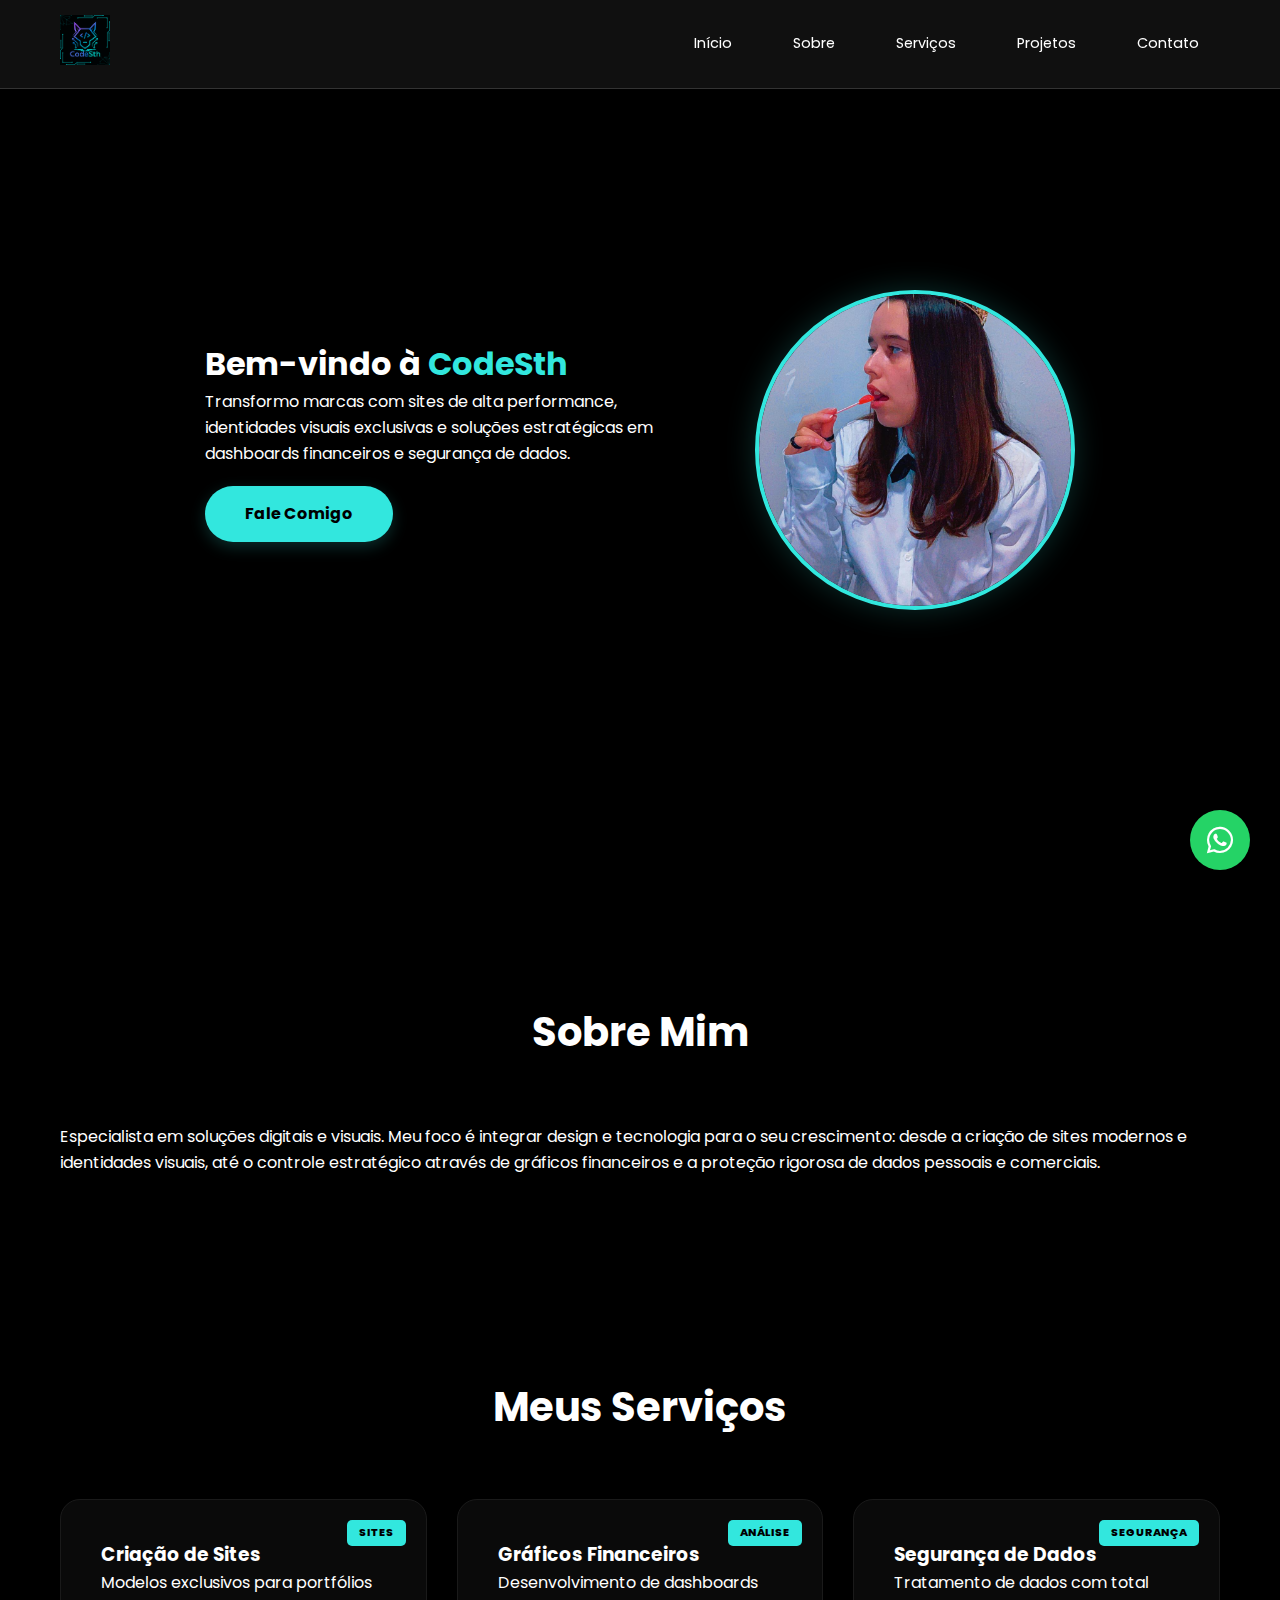
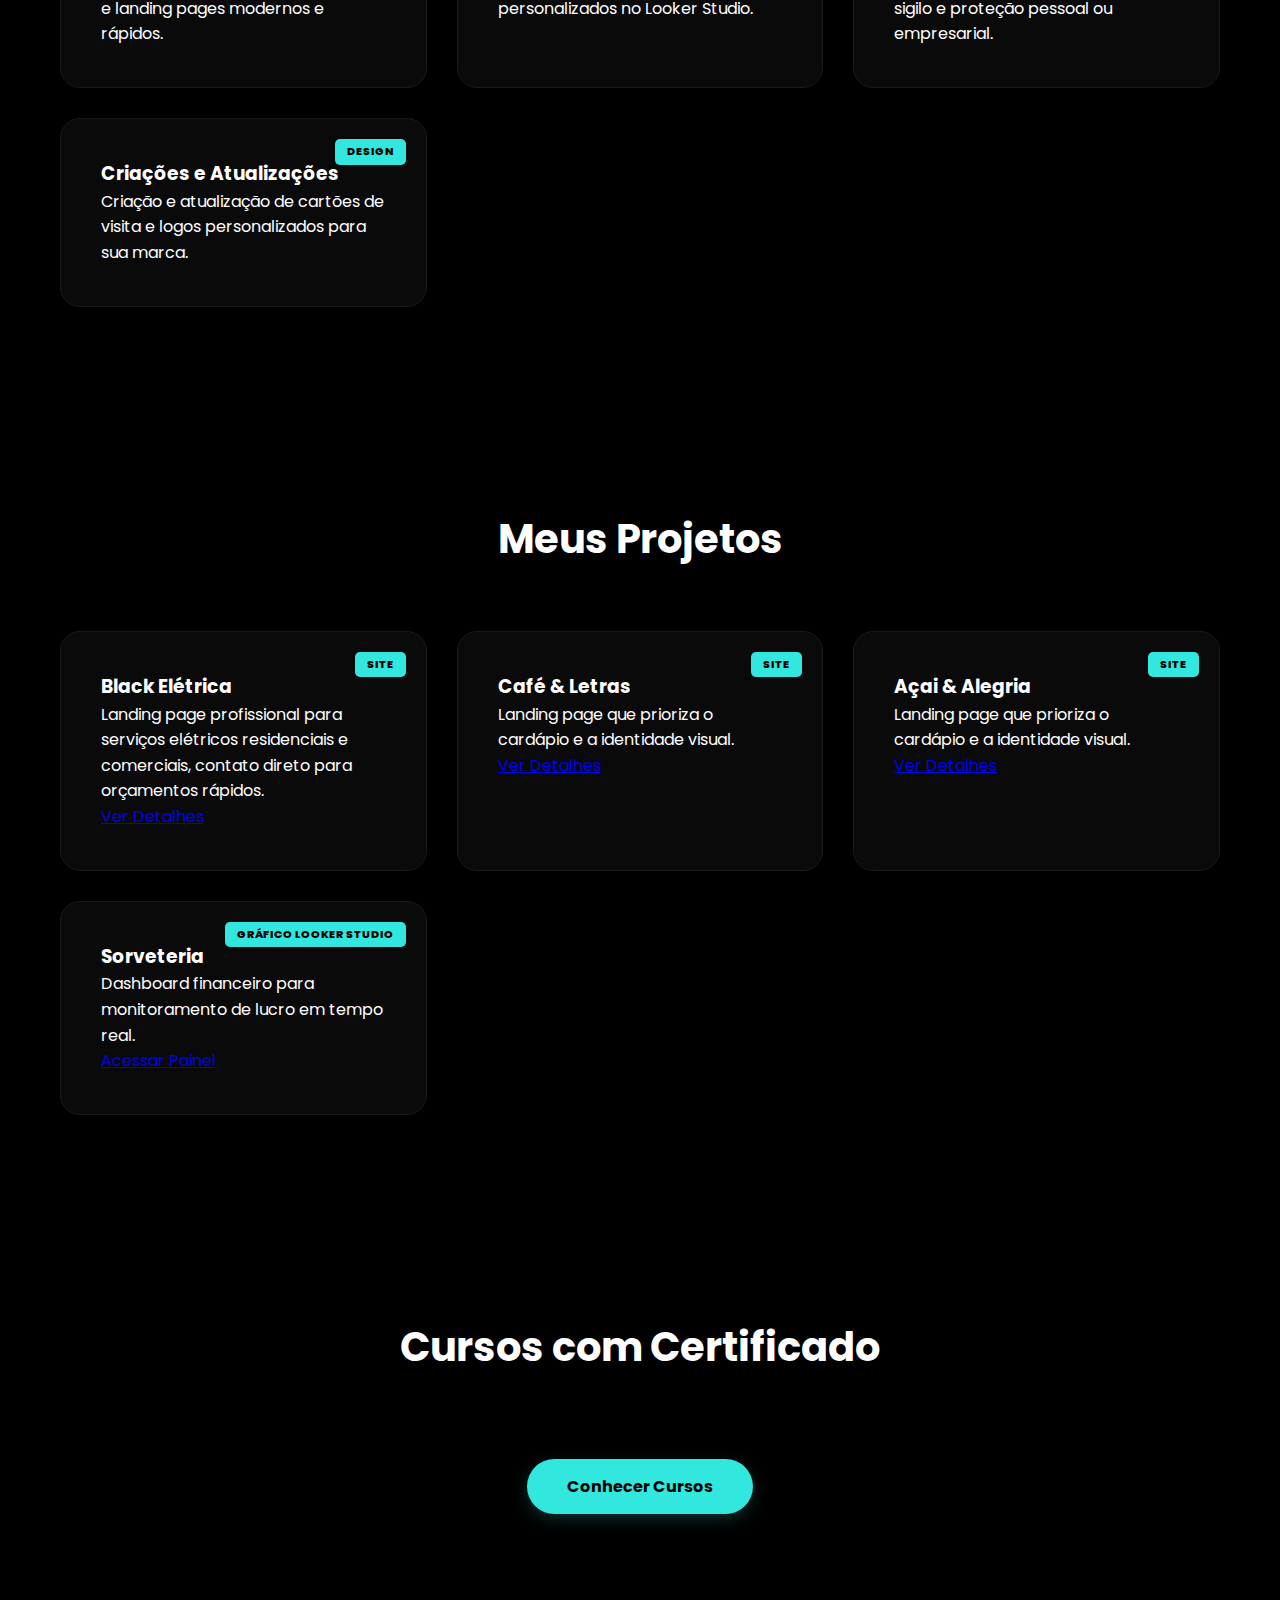
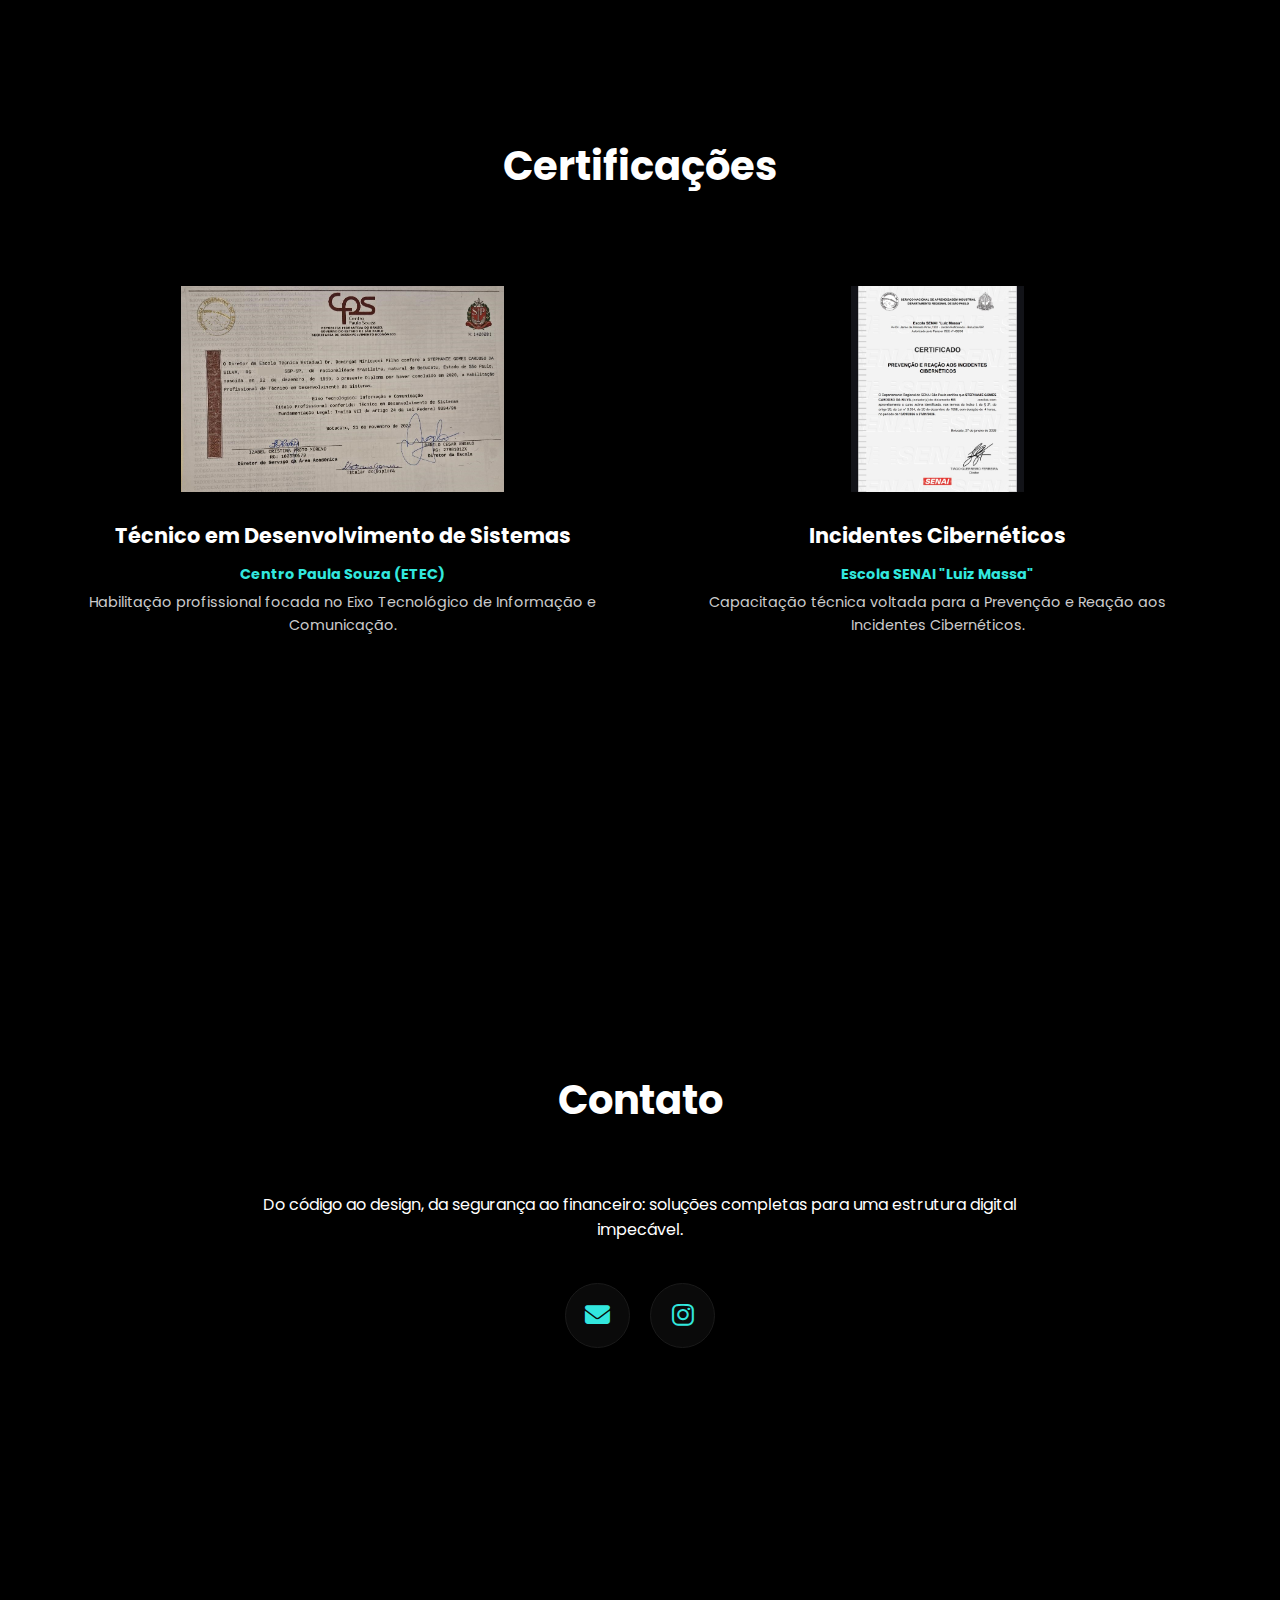
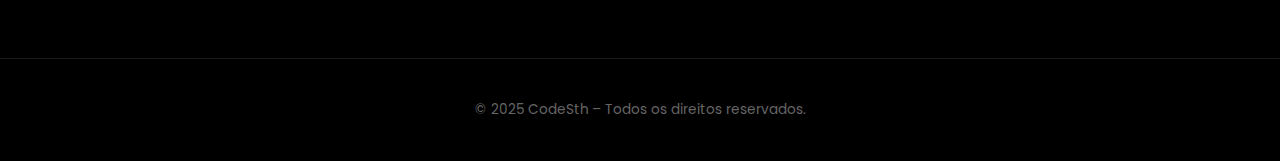
<file: CodeSth/index.html>
<!DOCTYPE html>
<html lang="pt-BR">
<head>
    <meta charset="UTF-8" />
    <meta name="viewport" content="width=device-width, initial-scale=1.0" />
    <title>CodeSth - Portfólio</title>
    <link rel="stylesheet" href="CSS/style.css" />
    <link href="https://fonts.googleapis.com/css2?family=Poppins:wght@300;400;600;800&family=Roboto:wght@400;700&display=swap" rel="stylesheet">
    <link rel="stylesheet" href="https://cdnjs.cloudflare.com/ajax/libs/font-awesome/6.5.0/css/all.min.css">
</head>
<body>

    <div vw class="enabled">
        <div vw-access-button class="active"></div>
        <div vw-plugin-wrapper>
            <div class="vw-plugin-top-wrapper"></div>
        </div>
    </div>
    <script src="https://vlibras.gov.br/app/vlibras-plugin.js"></script>
    <script>
        new window.VLibras.Widget('https://vlibras.gov.br/app');
    </script>

    <header id="header">
        <div class="container header-flex">
            <a href="#home" class="logo">
                <img src="Imagens/Logo.png" alt="Logo">
            </a>

            <div class="menu-mobile" id="mobile-btn">
                <i class="fas fa-bars"></i>
            </div>

            <nav class="menu" id="nav-menu">
                <a href="#home">Início</a>
                <a href="#sobre">Sobre</a>
                <a href="#servicos">Serviços</a>
                <a href="#projetos">Projetos</a>
                <a href="#contato">Contato</a>
            </nav>
        </div>
    </header>

    <section id="home">
        <div class="container flex-home">
            <div class="home-content">
                <h1>Bem-vindo à <span>CodeSth</span></h1>
                <p><p>Transformo marcas com sites de alta performance, identidades visuais exclusivas e soluções estratégicas em dashboards financeiros e segurança de dados.</p></p>
                <a href="#contato" class="btn-principal">Fale Comigo</a>
            </div>
            <div class="foto">
                <img src="./Imagens/Stephanie.jpeg" alt="Foto de Stephanie Silva" />
            </div>
        </div>
    </section>

    <section id="sobre">
        <div class="container text-center">
            <h2 class="titulo-sessao">Sobre Mim</h2>
            <p>Especialista em soluções digitais e visuais. Meu foco é integrar design e tecnologia para o seu crescimento: desde a criação de sites modernos e identidades visuais, até o controle estratégico através de gráficos financeiros e a proteção rigorosa de dados pessoais e comerciais.</p>
        </div>
    </section>

    <section id="servicos">
        <div class="container">
            <h2 class="titulo-sessao">Meus Serviços</h2>
            <div class="grid-cursos">
                <div class="card-curso">
                    <div class="badge">Sites</div>
                    <h3>Criação de Sites</h3>
                    <p>Modelos exclusivos para portfólios e landing pages modernos e rápidos.</p>
                </div>
                <div class="card-curso">
                    <div class="badge">Análise</div>
                    <h3>Gráficos Financeiros</h3>
                    <p>Desenvolvimento de dashboards personalizados no Looker Studio.</p>
                </div>
                <div class="card-curso">
                    <div class="badge">Segurança</div>
                    <h3>Segurança de Dados</h3>
                    <p>Tratamento de dados com total sigilo e proteção pessoal ou empresarial.</p>
                </div>
               <div class="card-curso">
                <div class="badge">Design</div>
                     <h3>Criações e Atualizações</h3>
                    <p>Criação e atualização de cartões de visita e logos personalizados para sua marca.</p>
                </div>
            </div>
        </div>
    </section>

    <section id="projetos">
        <div class="container">
            <h2 class="titulo-sessao">Meus Projetos</h2>
            <div class="grid-projetos">
                <div class="card-projeto">
                    <div class="badge">Site</div>
                    <h3>Black Elétrica</h3>
                    <p class="sobre-projeto">Landing page profissional para serviços elétricos residenciais e comerciais, contato direto para orçamentos rápidos.</p>
                    <a href="https://sthofficially.github.io/Desenvolvedor-Web/BlackEletrica/" target="_blank" class="btn-link">Ver Detalhes</a>
                </div>

                <div class="card-projeto">
                    <div class="badge">Site</div>
                    <h3>Café & Letras</h3>
                    <p class="sobre-projeto">Landing page que prioriza o cardápio e a identidade visual.</p>
                    <a href="https://sthofficially.github.io/Desenvolvedor-Web/Cafe&Letras/" target="_blank" class="btn-link">Ver Detalhes</a>
                </div>

                   <div class="card-projeto">
                    <div class="badge">Site</div>
                    <h3>Açai & Alegria</h3>
                    <p class="sobre-projeto">Landing page que prioriza o cardápio e a identidade visual.</p>
                    <a href="https://sthofficially.github.io/Desenvolvedor-Web/A%C3%A7ai&Alegria/" target="_blank" class="btn-link">Ver Detalhes</a>
                </div>

                <div class="card-projeto">
                    <div class="badge">Gráfico Looker Studio</div>
                    <h3>Sorveteria</h3>
                    <p class="sobre-projeto">Dashboard financeiro para monitoramento de lucro em tempo real.</p>
                    <a href="https://lookerstudio.google.com/reporting/cb9671e2-1fc4-4619-bc3f-0727c03d2c40" target="_blank" class="btn-link">Acessar Painel</a>
                </div>
            </div>
        </div>
    </section>

    <section id="cursos">
    <div class="container text-center">
      <h2 class="titulo-sessao">Cursos com Certificado</h2>
      <div class="grid-cursos">
          <a href="https://sthofficially.github.io/Desenvolvedor-Web/Kiwify/" target="_blank" class="btn-principal">Conhecer Cursos</a>
      </div>
    </div>
  </section>

  <section id="certificados">
    <div class="container">
        <h2 class="titulo-sessao">Certificações</h2>
        
        <div class="grid-certificados">
            <div class="card-cert">
                <div class="cert-img-container">
                    <img src="Imagens/Tércnico em Desenvolvimento de Sistemas.jpg" alt="Diploma Técnico ETEC" class="cert-foto">
                </div>
                <h3>Técnico em Desenvolvimento de Sistemas</h3>
                <p><strong>Centro Paula Souza (ETEC)</strong></p>
                <p>Habilitação profissional focada no Eixo Tecnológico de Informação e Comunicação.</p>
            </div>

            <div class="card-cert">
                <div class="cert-img-container">
                    <img src="Imagens/Certificado - Cibernéticos.jpg" alt="Certificado Incidentes Cibernéticos SENAI" class="cert-foto">
                </div>
                <h3>Incidentes Cibernéticos</h3>
                <p><strong>Escola SENAI "Luiz Massa"</strong></p>
                <p>Capacitação técnica voltada para a Prevenção e Reação aos Incidentes Cibernéticos.</p>
            </div>
        </div>
    </div>
</section>
  
    <section id="contato">
        <div class="container contato-container">
            <h2 class="titulo-sessao">Contato</h2>
            <p>Do código ao design, da segurança ao financeiro: soluções completas para uma estrutura digital impecável.</p>
            <div class="botoes-contato-flex">
                <a href="mailto:stephanie.gcsilva@outlook.com.br" class="btn-redes" title="E-mail">
                    <i class="fas fa-envelope"></i>
                </a>
                <a href="https://www.instagram.com/_code.sth_/" target="_blank" class="btn-redes" title="Instagram">
                    <i class="fab fa-instagram"></i>
                </a>
            </div>
        </div>
    </section>

    <footer>
        <div class="container">
            <p>© 2025 CodeSth – Todos os direitos reservados.</p>
        </div>
    </footer>

    <a href="https://wa.me/5514991838153" class="whatsapp-btn" target="_blank">
        <i class="fab fa-whatsapp"></i>
    </a>

    <script>
        const btnMobile = document.getElementById('mobile-btn');
        const navMenu = document.getElementById('nav-menu');
        const menuLinks = document.querySelectorAll('.menu a');
        const header = document.getElementById('header');
        const cards = document.querySelectorAll('.card-projeto, .card-curso');
        let lastScrollTop = 0;

        // 1. Abrir/Fechar Menu Mobile
        btnMobile.addEventListener('click', () => {
            navMenu.classList.toggle('active');
            const icon = btnMobile.querySelector('i');
            icon.classList.toggle('fa-bars');
            icon.classList.toggle('fa-times');
        });

        // 2. Lógica de Scroll (Sumir menu + Círculo ativo dinâmico)
        window.addEventListener('scroll', () => {
            let scrollTop = window.pageYOffset || document.documentElement.scrollTop;

            // Fazer o menu sumir ao descer
            if (scrollTop > lastScrollTop && scrollTop > 100) {
                header.classList.add('header-hidden');
            } else {
                header.classList.remove('header-hidden');
            }
            lastScrollTop = scrollTop <= 0 ? 0 : scrollTop;

            // Mover o círculo conforme a seção na tela
            document.querySelectorAll('section').forEach(section => {
                const sectionTop = section.offsetTop - 150;
                const sectionHeight = section.offsetHeight;
                if (scrollTop >= sectionTop && scrollTop < sectionTop + sectionHeight) {
                    menuLinks.forEach(link => {
                        link.classList.remove('active');
                        if (link.getAttribute('href') === `#${section.id}`) {
                            link.classList.add('active');
                        }
                    });
                }
            });
        }, { passive: true });

        // 3. Efeito 3D nos Cards
        cards.forEach(card => {
            card.addEventListener('mousemove', (e) => {
                const rect = card.getBoundingClientRect();
                const x = e.clientX - rect.left;
                const y = e.clientY - rect.top;
                const rotateX = (y - rect.height / 2) / 10;
                const rotateY = (x - rect.width / 2) / -10;
                card.style.transform = `perspective(1000px) rotateX(${rotateX}deg) rotateY(${rotateY}deg) scale(1.02)`;
            });
            card.addEventListener('mouseleave', () => {
                card.style.transform = `perspective(1000px) rotateX(0deg) rotateY(0deg) scale(1)`;
            });
        });

        // 4. Clique Suave e fechar menu mobile
        menuLinks.forEach(link => {
            link.addEventListener('click', function(e) {
                e.preventDefault();
                const targetId = this.getAttribute('href');
                const targetSection = document.querySelector(targetId);
                
                navMenu.classList.remove('active');
                btnMobile.querySelector('i').className = 'fas fa-bars';

                window.scrollTo({
                    top: targetSection.offsetTop - 70,
                    behavior: 'smooth'
                });
            });
        });
    </script>
</body>
</html>
</file>
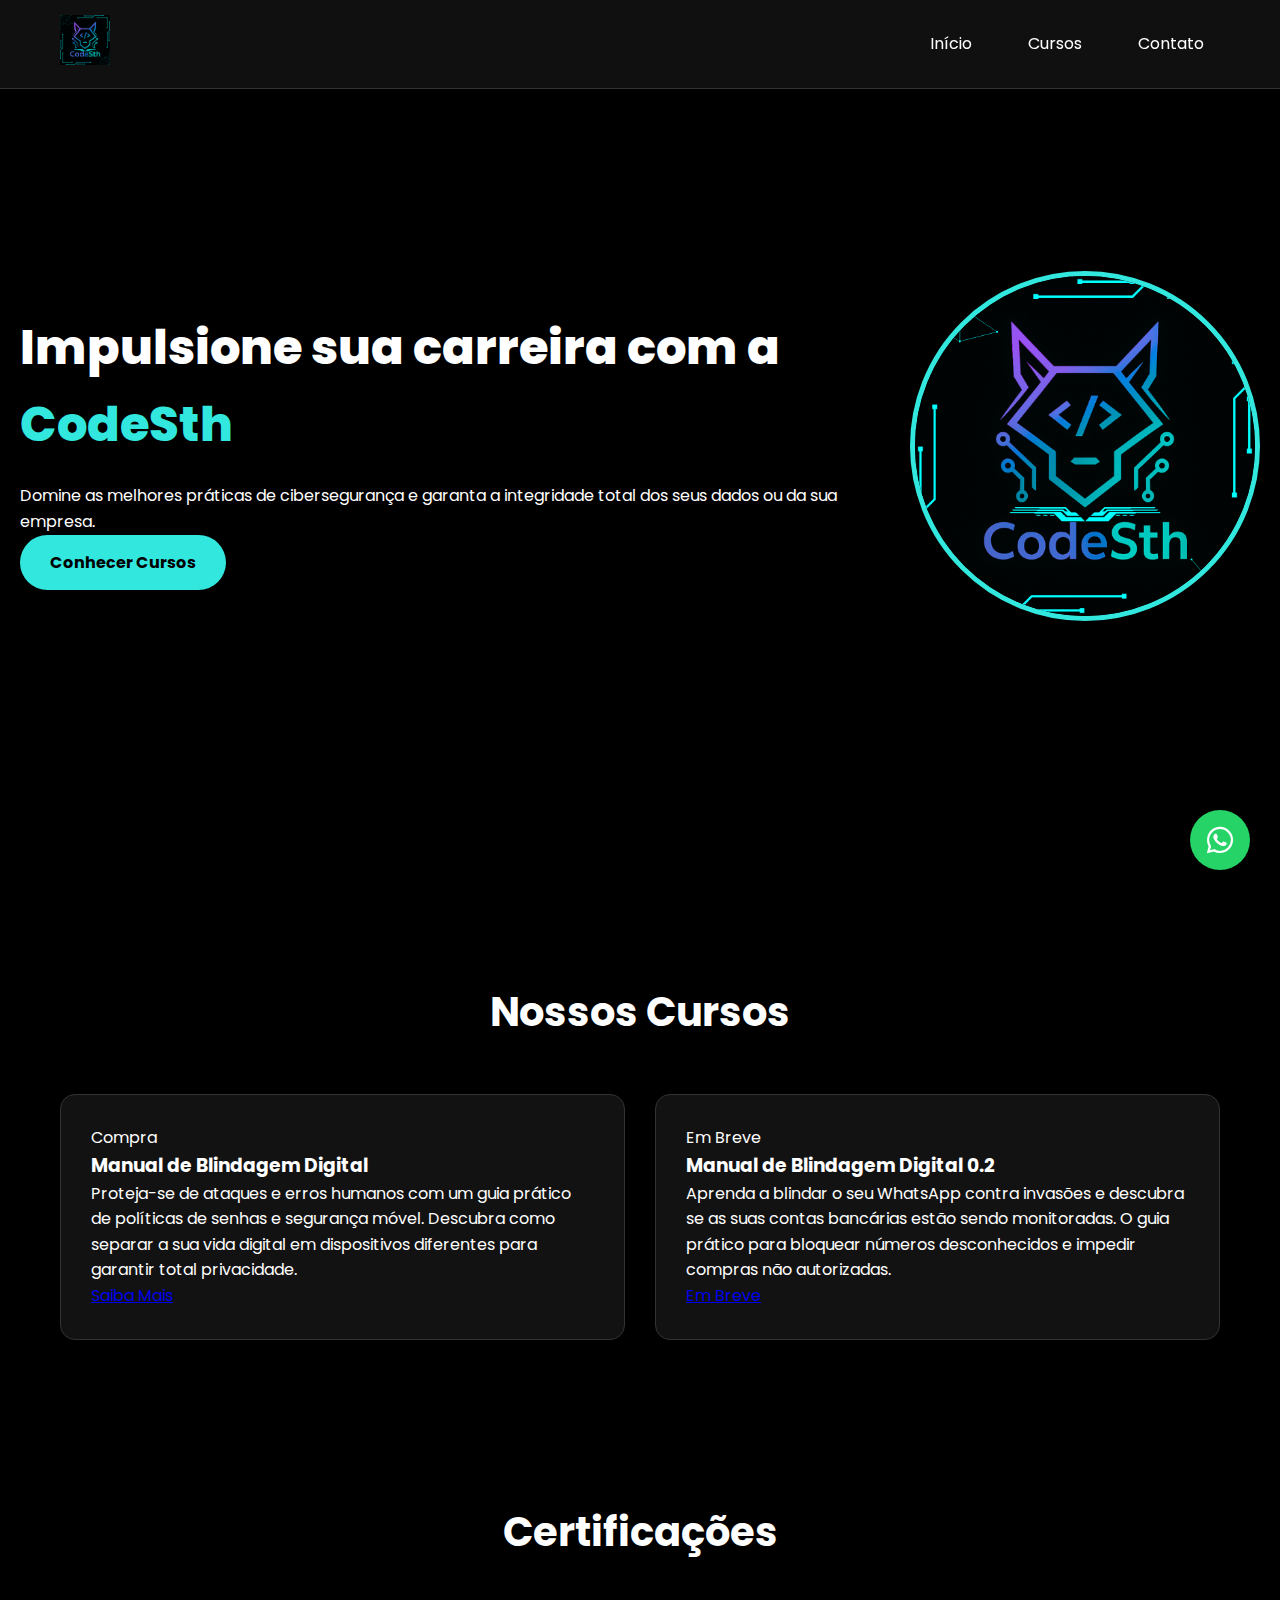
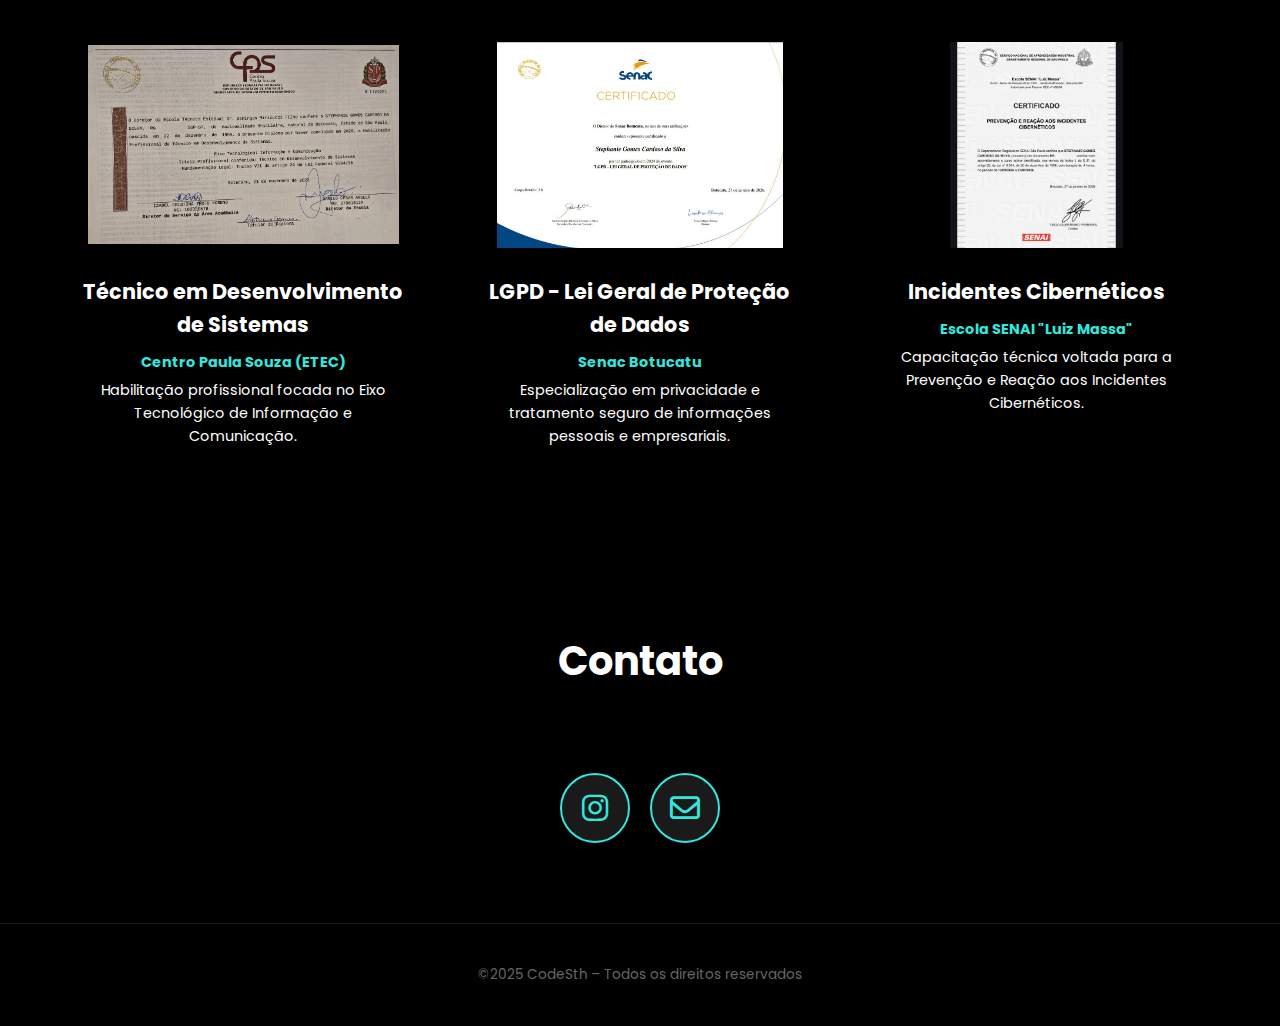
<file: Kiwify/index.html>
<!DOCTYPE html>
<html lang="pt-BR">
<head>
    <meta charset="UTF-8" />
    <meta name="viewport" content="width=device-width, initial-scale=1.0" />
    <title>CodeSth | Tech & Cursos</title>
    <link rel="stylesheet" href="CSS/style.css" />
    <link href="https://fonts.googleapis.com/css2?family=Poppins:wght@300;400;600;800&display=swap" rel="stylesheet">
    <link rel="stylesheet" href="https://cdnjs.cloudflare.com/ajax/libs/font-awesome/6.5.0/css/all.min.css">
</head>
<body>

    <div vw class="enabled">
        <div vw-access-button class="active"></div>
        <div vw-plugin-wrapper><div class="vw-plugin-top-wrapper"></div></div>
    </div>
    <script src="https://vlibras.gov.br/app/vlibras-plugin.js"></script>
    <script>new window.VLibras.Widget('https://vlibras.gov.br/app');</script>

    <header>
        <div class="container header-flex">
            <a href="#home" class="logo">
                <img src="Imagens/Logo.png" alt="Logo CodeSth" />
            </a>
            <nav class="menu" id="menu">
                <a href="#home">Início</a>
                <a href="#cursos" class="destaque-menu">Cursos</a>
                <a href="#contato">Contato</a>
            </nav>
        </div>
    </header>

    <section id="home">
        <div class="home-content">
            <h1>Impulsione sua carreira com a <span>CodeSth</span></h1>
            <p>Domine as melhores práticas de cibersegurança e garanta a integridade total dos seus dados ou da sua empresa.</p>
            <a href="#cursos" class="btn-principal">Conhecer Cursos</a>
        </div>
        <div class="foto">
            <img src="Imagens/Logo.png" alt="Stephanie Silva" />
        </div>
    </section>

    <section id="cursos">
        <div class="container">
            <h2 class="titulo-sessao">Nossos Cursos</h2>
            <div class="grid-cursos">
                <div class="card-curso">
                    <div class="badge">Compra</div>
                    <h3>Manual de Blindagem Digital</h3>
                    <p>Proteja-se de ataques e erros humanos com um guia prático de políticas de senhas e segurança móvel. Descubra como separar a sua vida digital em dispositivos diferentes para garantir total privacidade.</p>
                    <a href="https://pay.kiwify.com.br/4FoGZv3" class="btn-curso" target="_blank" rel="noopener noreferrer"> Saiba Mais</a>
                </div>
                <div class="card-curso">
                    <div class="badge">Em Breve</div>
                    <h3>Manual de Blindagem Digital 0.2</h3>
                    <p>Aprenda a blindar o seu WhatsApp contra invasões e descubra se as suas contas bancárias estão sendo monitoradas. O guia prático para bloquear números desconhecidos e impedir compras não autorizadas.</p>
                    <a href="https://LINK-DA-SUA-PAGINA-DE-VENDAS.com" class="btn-curso" target="_blank" rel="noopener noreferrer"> Em Breve</a>
                </div>
            </div>
        </div>
    </section> 

 <section id="certificados">
    <div class="container">
        <h2 class="titulo-sessao">Certificações</h2>
        
        <div class="grid-certificados">
            <div class="card-cert">
                <div class="cert-img-container">
                    <img src="Imagens/Tércnico em Desenvolvimento de Sistemas.jpg" alt="Diploma Técnico ETEC" class="cert-foto">
                </div>
                <h3>Técnico em Desenvolvimento de Sistemas</h3>
                <p><strong>Centro Paula Souza (ETEC)</strong></p>
                <p>Habilitação profissional focada no Eixo Tecnológico de Informação e Comunicação.</p>
            </div>

            <div class="card-cert">
                <div class="cert-img-container">
                    <img src="Imagens/Certificado - LGPD.jpg" alt="Certificado LGPD Senac" class="cert-foto">
                </div>
                <h3>LGPD - Lei Geral de Proteção de Dados</h3>
                <p><strong>Senac Botucatu</strong></p>
                <p>Especialização em privacidade e tratamento seguro de informações pessoais e empresariais.</p>
            </div>

            <div class="card-cert">
                <div class="cert-img-container">
                    <img src="Imagens/Certificado - Cibernéticos.jpg" alt="Certificado Incidentes Cibernéticos SENAI" class="cert-foto">
                </div>
                <h3>Incidentes Cibernéticos</h3>
                <p><strong>Escola SENAI "Luiz Massa"</strong></p>
                <p>Capacitação técnica voltada para a Prevenção e Reação aos Incidentes Cibernéticos.</p>
            </div>
        </div>
    </div>
</section>
    <section id="contato">
       <div class="container contato-container">
        <h2 class="titulo-sessao">Contato</h2>
        <div class="botoes-contato-flex">
            <a href="https://www.instagram.com/_code.sth_/" target="_blank" class="btn-redes" title="Instagram">
                <i class="fab fa-instagram"></i>
            </a>
           <a href="mailto:stephanie.gcsilva@outlook.com.br" 
            class="btn-redes" 
            title="Clique para enviar ou copiar e-mail"
            onclick="copiarEmail(event, 'stephanie.gcsilva@outlook.com.br')">
            <i class="far fa-envelope"></i>
            </a>
        </div>
    </div>
    </section>

    <footer>
        <p>©2025 CodeSth – Todos os direitos reservados</p>
    </footer>

    <a href="https://wa.me/5514991838153" class="whatsapp-btn" target="_blank">
        <i class="fab fa-whatsapp"></i>
    </a>

    <script src="JavaScript/script.js"></script>
</body>
</html>
</file>
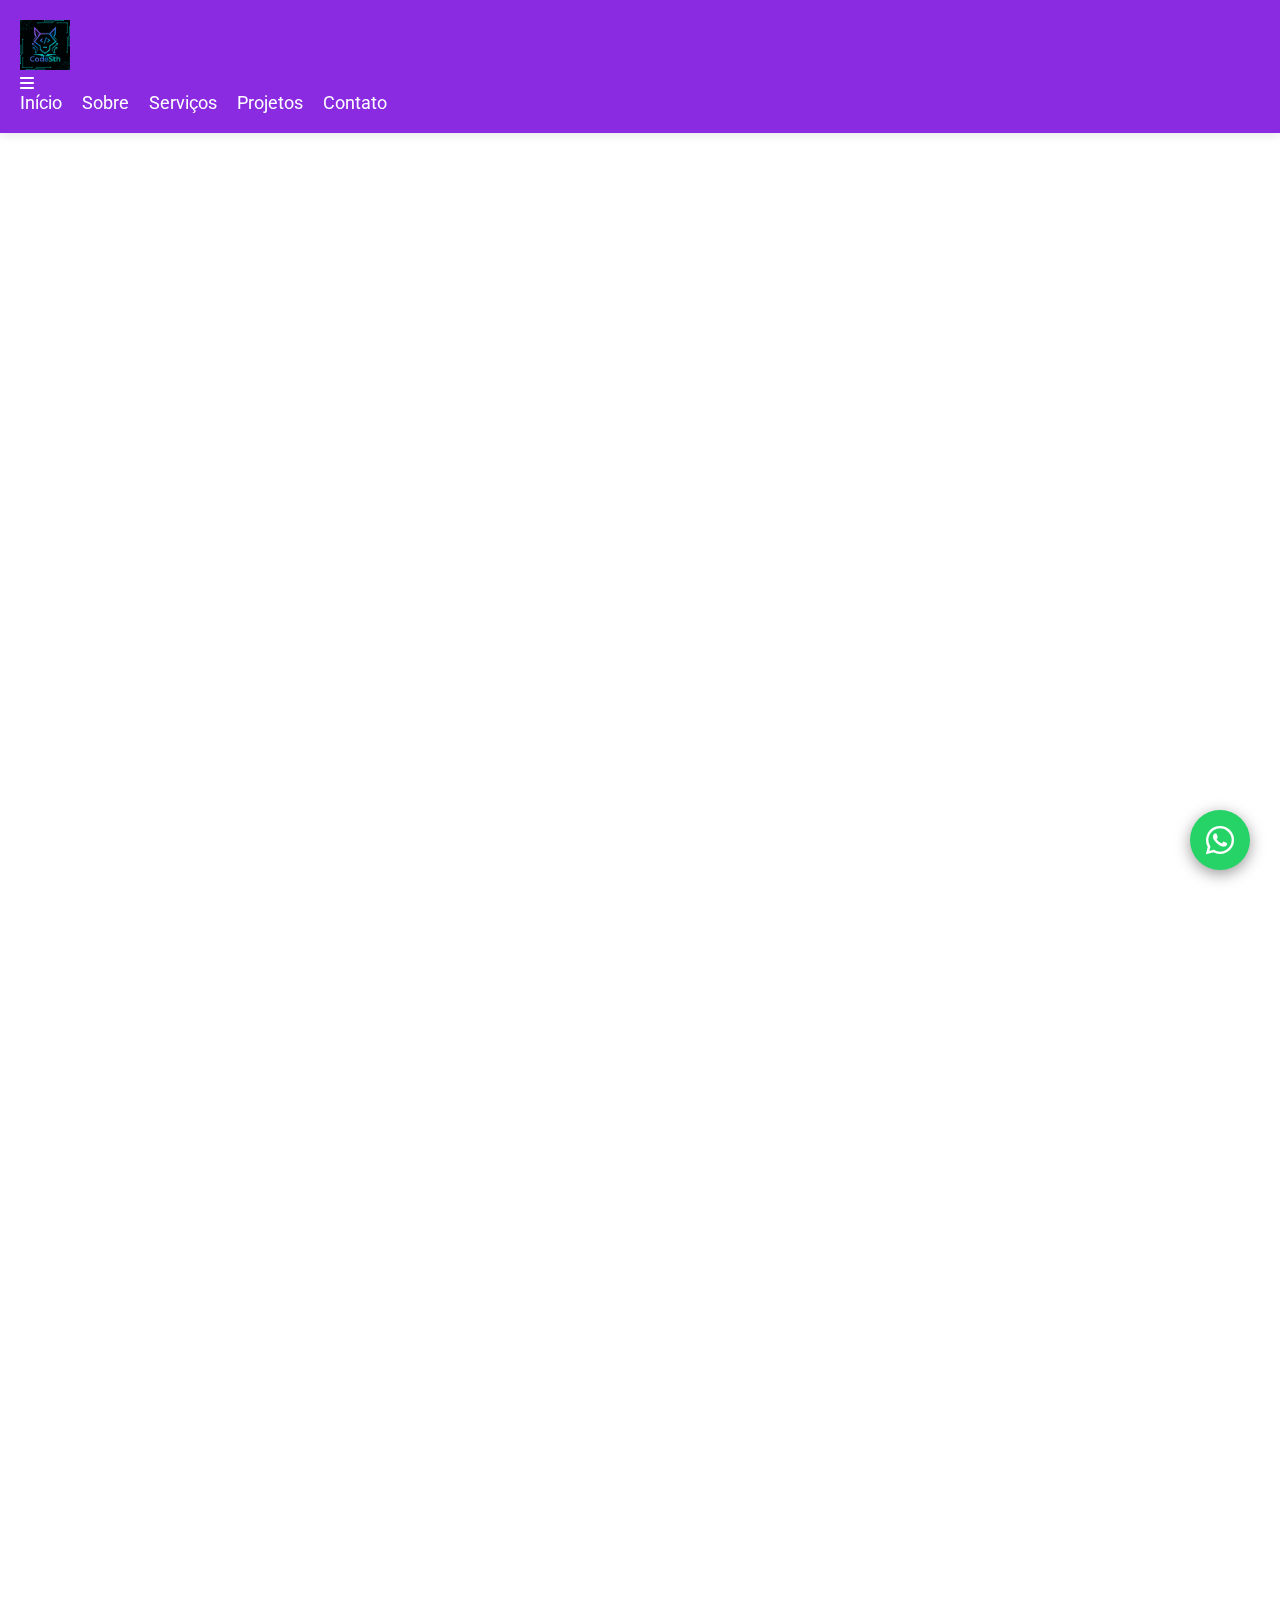
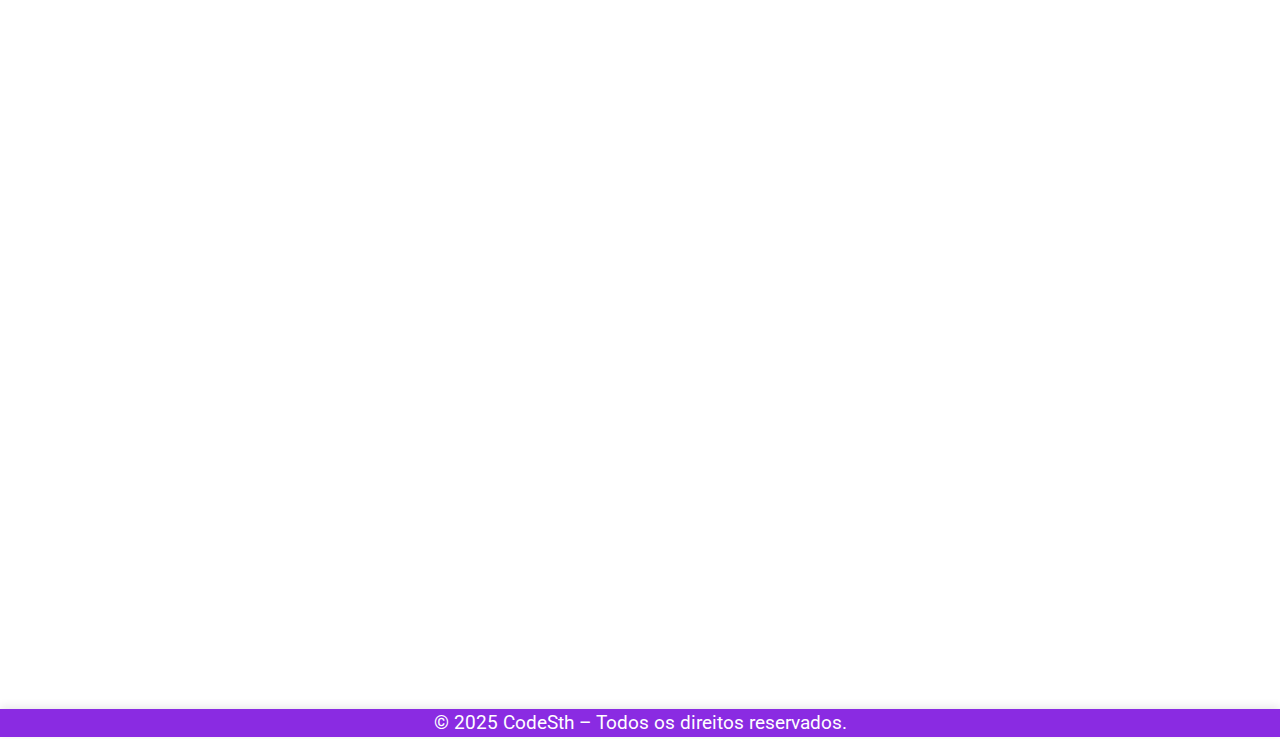
<file: Portfolio_CodeSth/index.html>
<!DOCTYPE html>
<html lang="pt-BR">
<head>
    <meta charset="UTF-8" />
    <meta name="viewport" content="width=device-width, initial-scale=1.0" />
    <title>CodeSth - Portfólio</title>
    <link rel="stylesheet" href="CSS/style.css" />
    <link href="https://fonts.googleapis.com/css2?family=Poppins:wght@300;400;600;800&family=Roboto:wght@400;700&display=swap" rel="stylesheet">
    <link rel="stylesheet" href="https://cdnjs.cloudflare.com/ajax/libs/font-awesome/6.5.0/css/all.min.css">
</head>
<body>

    <div vw class="enabled">
        <div vw-access-button class="active"></div>
        <div vw-plugin-wrapper>
            <div class="vw-plugin-top-wrapper"></div>
        </div>
    </div>
    <script src="https://vlibras.gov.br/app/vlibras-plugin.js"></script>
    <script>
        new window.VLibras.Widget('https://vlibras.gov.br/app');
    </script>

    <header id="header">
        <div class="container header-flex">
            <a href="#home" class="logo">
                <img src="Imagens/Logo.png" alt="Logo">
            </a>

            <div class="menu-mobile" id="mobile-btn">
                <i class="fas fa-bars"></i>
            </div>

            <nav class="menu" id="nav-menu">
                <a href="#home">Início</a>
                <a href="#sobre">Sobre</a>
                <a href="#servicos">Serviços</a>
                <a href="#projetos">Projetos</a>
                <a href="#contato">Contato</a>
            </nav>
        </div>
    </header>

    <section id="home">
        <div class="container flex-home">
            <div class="home-content">
                <h1>Bem-vindo à <span>CodeSth</span></h1>
                <p><p>Transformo marcas com sites de alta performance, identidades visuais exclusivas e soluções estratégicas em dashboards financeiros e segurança de dados.</p></p>
                <a href="#contato" class="btn-principal">Fale Comigo</a>
            </div>
            <div class="foto">
                <img src="./Imagens/Stephanie.jpeg" alt="Foto de Stephanie Silva" />
            </div>
        </div>
    </section>

    <section id="sobre">
        <div class="container text-center">
            <h2 class="titulo-sessao">Sobre Mim</h2>
            <p>Especialista em soluções digitais e visuais. Meu foco é integrar design e tecnologia para o seu crescimento: desde a criação de sites modernos e identidades visuais, até o controle estratégico através de gráficos financeiros e a proteção rigorosa de dados pessoais e comerciais.</p>
        </div>
    </section>

    <section id="servicos">
        <div class="container">
            <h2 class="titulo-sessao">Meus Serviços</h2>
            <div class="grid-cursos">
                <div class="card-curso">
                    <div class="badge">Sites</div>
                    <h3>Criação de Sites</h3>
                    <p>Modelos exclusivos para portfólios e landing pages modernos e rápidos.</p>
                </div>
                <div class="card-curso">
                    <div class="badge">Análise</div>
                    <h3>Gráficos Financeiros</h3>
                    <p>Desenvolvimento de dashboards personalizados no Looker Studio.</p>
                </div>
                <div class="card-curso">
                    <div class="badge">Segurança</div>
                    <h3>Segurança de Dados</h3>
                    <p>Tratamento de dados com total sigilo e proteção empresarial.</p>
                </div>
               <div class="card-curso">
                <div class="badge">Design</div>
                     <h3>Criações e Atualizações</h3>
                    <p>Criação e atualização de cartões de visita e logos personalizados para sua marca.</p>
                </div>
            </div>
        </div>
    </section>

    <section id="projetos">
        <div class="container">
            <h2 class="titulo-sessao">Meus Projetos</h2>
            <div class="grid-projetos">
                <div class="card-projeto">
                    <div class="badge">Site</div>
                    <h3>Black Elétrica</h3>
                    <p class="sobre-projeto">Landing page profissional para serviços elétricos residenciais e comerciais, contato direto para orçamentos rápidos.</p>
                    <a href="https://sthofficially.github.io/Desenvolvedor-Web/BlackEletrica/" target="_blank" class="btn-link">Ver Detalhes</a>
                </div>

                <div class="card-projeto">
                    <div class="badge">Site</div>
                    <h3>Café & Letras</h3>
                    <p class="sobre-projeto">Landing page que prioriza o cardápio e a identidade visual.</p>
                    <a href="https://sthofficially.github.io/Desenvolvedor-Web/Cafe&Letras/" target="_blank" class="btn-link">Ver Detalhes</a>
                </div>

                   <div class="card-projeto">
                    <div class="badge">Site</div>
                    <h3>Açai & Alegria</h3>
                    <p class="sobre-projeto">Landing page que prioriza o cardápio e a identidade visual.</p>
                    <a href="https://sthofficially.github.io/Desenvolvedor-Web/A%C3%A7ai&Alegria/" target="_blank" class="btn-link">Ver Detalhes</a>
                </div>

                <div class="card-projeto">
                    <div class="badge">Gráfico Looker Studio</div>
                    <h3>Sorveteria</h3>
                    <p class="sobre-projeto">Dashboard financeiro para monitoramento de lucro em tempo real.</p>
                    <a href="https://lookerstudio.google.com/reporting/cb9671e2-1fc4-4619-bc3f-0727c03d2c40" target="_blank" class="btn-link">Acessar Painel</a>
                </div>
            </div>
        </div>
    </section>

    <section id="cursos">
    <div class="container text-center">
      <h2 class="titulo-sessao">Cursos com Certificado</h2>
      <div class="grid-cursos">
          <a href="https://sthofficially.github.io/Desenvolvedor-Web/Kiwify/" target="_blank" class="btn-principal">Conhecer Cursos</a>
      </div>
    </div>
  </section>
  
    <section id="contato">
        <div class="container contato-container">
            <h2 class="titulo-sessao">Contato</h2>
            <p>Do código ao design, da segurança ao financeiro: soluções completas para uma estrutura digital impecável.</p>
            <div class="botoes-contato-flex">
                <a href="mailto:stephanie.gcsilva@outlook.com.br" class="btn-redes" title="E-mail">
                    <i class="fas fa-envelope"></i>
                </a>
                <a href="https://www.instagram.com/_code.sth_/" target="_blank" class="btn-redes" title="Instagram">
                    <i class="fab fa-instagram"></i>
                </a>
            </div>
        </div>
    </section>

    <footer>
        <div class="container">
            <p>© 2025 CodeSth – Todos os direitos reservados.</p>
        </div>
    </footer>

    <a href="https://wa.me/5514991838153" class="whatsapp-btn" target="_blank">
        <i class="fab fa-whatsapp"></i>
    </a>

    <script>
        const btnMobile = document.getElementById('mobile-btn');
        const navMenu = document.getElementById('nav-menu');
        const menuLinks = document.querySelectorAll('.menu a');
        const header = document.getElementById('header');
        const cards = document.querySelectorAll('.card-projeto, .card-curso');
        let lastScrollTop = 0;

        // 1. Abrir/Fechar Menu Mobile
        btnMobile.addEventListener('click', () => {
            navMenu.classList.toggle('active');
            const icon = btnMobile.querySelector('i');
            icon.classList.toggle('fa-bars');
            icon.classList.toggle('fa-times');
        });

        // 2. Lógica de Scroll (Sumir menu + Círculo ativo dinâmico)
        window.addEventListener('scroll', () => {
            let scrollTop = window.pageYOffset || document.documentElement.scrollTop;

            // Fazer o menu sumir ao descer
            if (scrollTop > lastScrollTop && scrollTop > 100) {
                header.classList.add('header-hidden');
            } else {
                header.classList.remove('header-hidden');
            }
            lastScrollTop = scrollTop <= 0 ? 0 : scrollTop;

            // Mover o círculo conforme a seção na tela
            document.querySelectorAll('section').forEach(section => {
                const sectionTop = section.offsetTop - 150;
                const sectionHeight = section.offsetHeight;
                if (scrollTop >= sectionTop && scrollTop < sectionTop + sectionHeight) {
                    menuLinks.forEach(link => {
                        link.classList.remove('active');
                        if (link.getAttribute('href') === `#${section.id}`) {
                            link.classList.add('active');
                        }
                    });
                }
            });
        }, { passive: true });

        // 3. Efeito 3D nos Cards
        cards.forEach(card => {
            card.addEventListener('mousemove', (e) => {
                const rect = card.getBoundingClientRect();
                const x = e.clientX - rect.left;
                const y = e.clientY - rect.top;
                const rotateX = (y - rect.height / 2) / 10;
                const rotateY = (x - rect.width / 2) / -10;
                card.style.transform = `perspective(1000px) rotateX(${rotateX}deg) rotateY(${rotateY}deg) scale(1.02)`;
            });
            card.addEventListener('mouseleave', () => {
                card.style.transform = `perspective(1000px) rotateX(0deg) rotateY(0deg) scale(1)`;
            });
        });

        // 4. Clique Suave e fechar menu mobile
        menuLinks.forEach(link => {
            link.addEventListener('click', function(e) {
                e.preventDefault();
                const targetId = this.getAttribute('href');
                const targetSection = document.querySelector(targetId);
                
                navMenu.classList.remove('active');
                btnMobile.querySelector('i').className = 'fas fa-bars';

                window.scrollTo({
                    top: targetSection.offsetTop - 70,
                    behavior: 'smooth'
                });
            });
        });
    </script>
</body>
</html>
</file>
<file: CodeSth/CSS/style.css>
/* ==========================================================================
   1. CONFIGURAÇÕES GLOBAIS E VARIÁVEIS
   ========================================================================== */
:root {
    --principal: #32e7de;
    --fundo: #000000;
    --card: #0a0a0a;
    --texto: #ffffff;
    --texto-secundario: #b3b3b3;
}

* {
    margin: 0;
    padding: 0;
    box-sizing: border-box;
}

body {
    font-family: 'Poppins', sans-serif;
    background-color: var(--fundo);
    color: var(--texto);
    line-height: 1.6;
    overflow-x: hidden; /* Evita scroll horizontal indesejado */
}

.container {
    max-width: 1200px;
    margin: 0 auto;
    padding: 0 20px;
}

/* ==========================================================================
   2. HEADER E NAVEGAÇÃO
   ========================================================================== */
header { 
    background: rgba(18, 18, 18, 0.9); 
    padding: 15px 0; 
    position: fixed; 
    width: 100%; 
    top: 0; 
    z-index: 1000; 
    border-bottom: 1px solid #333;
    transition: top 0.4s ease-in-out;
}
.header-hidden {
    top: -120px !important; /* Esconde o menu acima da tela */
}

.header-flex { display: flex; justify-content: space-between; align-items: center; }
.logo img { height: 50px; }

/* --- Menu Desktop --- */
.menu a {
    color: #ffffff;
    text-decoration: none;
    margin-left: 15px;
    padding: 10px 20px;
    font-size: 0.9rem;
    border-radius: 50px;
    border: 1px solid transparent;
    transition: 0.3s;
    display: inline-flex;
    align-items: center;
    justify-content: center;
}

/* Efeito de Círculo Transparente Ativo (Igual Redes Sociais) */
.menu a.active {
    border: 1px solid var(--principal) !important;
    background: rgba(50, 231, 222, 0.1) !important;
    color: var(--principal) !important;
    transform: scale(1.1);
}

.menu a:hover:not(.active) {
    border-color: var(--principal);
    background: #0a0a0a;
    color: var(--principal);
}

/* --- Menu Mobile (Hambúrguer) --- */
.menu-mobile {
    display: none;
    cursor: pointer;
    color: var(--principal);
    font-size: 2rem;
    z-index: 1001;
}

/* ==========================================================================
   3. SEÇÕES E COMPONENTES (Home, Cards, Botões)
   ========================================================================== */
section { padding: 100px 0; }

#home {
    min-height: 100vh;
    display: flex;
    align-items: center; /* Centraliza verticalmente na tela */
    justify-content: center; /* Centraliza horizontalmente na tela */
    padding: 80px 20px;
}

.flex-home {
    display: flex;
    flex-direction: row; /* Garante que fiquem lado a lado */
    align-items: center;
    justify-content: center;
    gap: 50px; /* Espaço entre a foto e o texto */
    width: 100%;
}

.foto img {
    max-width: 400px; /* Ajuste o tamanho da foto aqui */
    width: 100%;
    height: auto;
    display: block;
}

.home-content {
    max-width: 500px;
    text-align: left; /* Mantém o texto alinhado à esquerda */
}

/* IMPORTANTE: No celular, a foto fica em cima e o texto embaixo */
@media (max-width: 768px) {
    .flex-home {
        flex-direction: column;
        text-align: center;
    }
    .home-content {
        text-align: center;
    }
    .foto img {
        max-width: 250px;
    }
}
.home-content span { color: var(--principal); }

/* Botões Principais */
.btn-principal {
    display: inline-block; /* Faz o botão respeitar o tamanho do texto */
    width: auto;           /* Garante que não ocupe 100% da largura */
    padding: 15px 40px;    /* Espaçamento interno para ficar bonito */
    text-align: center;
    text-decoration: none;
    margin: 20px auto;     /* Centraliza se o container for flex */
  
}
.btn-principal {
    background: var(--principal);
    color: #000;
    font-weight: 700;
    border-radius: 50px;
    box-shadow: 0 5px 15px rgba(50, 231, 222, 0.2);
    transition: 0.3s ease;
}
.btn-principal:hover {
    transform: translateY(-5px);
    box-shadow: 0 10px 20px rgba(50, 231, 222, 0.3);
}

.foto img {
    width: 320px;
    height: 320px;
    border-radius: 50%;
    border: 4px solid var(--principal);
    object-fit: cover;
    box-shadow: 0 0 30px rgba(50, 231, 222, 0.2);
}

/* Títulos e Grids */
.titulo-sessao {
    text-align: center;
    margin-bottom: 60px;
    font-size: 2.5rem;
    font-weight: 700;
}

.grid-cursos, .grid-projetos {
    display: grid;
    grid-template-columns: repeat(auto-fit, minmax(300px, 1fr));
    gap: 30px;
}

.card-curso, .card-projeto {
    background: var(--card);
    padding: 40px;
    border-radius: 20px;
    border: 1px solid #1a1a1a;
    transition: 0.4s ease;
    position: relative;
    overflow: hidden;
}

.card-curso:hover, .card-projeto:hover {
    border-color: var(--principal);
    transform: translateY(-10px);
    background: #0d0d0d;
}

.badge {
    background: var(--principal);
    color: #000;
    font-size: 11px;
    font-weight: 800;
    padding: 4px 12px;
    border-radius: 5px;
    position: absolute;
    top: 20px;
    right: 20px;
    text-transform: uppercase;
}

/* ==========================================================================
   4. CONTATO E RODAPÉ
   ========================================================================== */

   #contato {
    min-height: 100vh; /* Faz a seção ocupar a tela inteira */
    display: flex;
    flex-direction: column;
    justify-content: center; /* Centraliza na vertical */
    align-items: center;     /* Centraliza na horizontal */
    text-align: center;
}

.contato-container {
    width: 100%;
    max-width: 800px; /* Limita a largura para o texto não ficar esticado demais */
    padding: 20px;
}

   .botoes-contato-flex {
    display: flex;
    gap: 20px;
    justify-content: center;
    margin-top: 40px;
}

.btn-redes {
    width: 65px;
    height: 65px;
    background: #0a0a0a;
    color: var(--principal);
    border: 1px solid #1a1a1a;
    border-radius: 50%;
    display: flex;
    align-items: center;
    justify-content: center;
    font-size: 25px;
    transition: 0.3s;
    text-decoration: none;
}

.btn-redes:hover {
    border-color: var(--principal);
    background: rgba(50, 231, 222, 0.1);
    transform: scale(1.1);
}

.whatsapp-btn { 
    position: fixed; 
    bottom: 30px; 
    right: 30px; 
    background: #25d366; 
    color: white; 
    width: 60px; 
    height: 60px; 
    border-radius: 50%; 
    display: flex; 
    align-items: center; 
    justify-content: center; 
    font-size: 30px; 
    z-index: 1000; 
    box-shadow: 0 5px 15px rgba(0,0,0,0.3);
    transition: 0.3s ease;
    text-decoration: none;
}

.whatsapp-btn:hover { 
    background: #20b858; 
    transform: scale(1.1); 
}

footer {
    padding: 40px 0;
    border-top: 1px solid #1a1a1a;
    text-align: center;
    color: #666;
    font-size: 0.85rem;
}

/* ==========================================================================
   5. RESPONSIVIDADE (MEDIA QUERIES)
   ========================================================================== */
@media (max-width: 768px) {
    .menu-mobile {
        display: block;
    }

    .menu {
        display: none; 
        flex-direction: column;
        position: absolute;
        top: 100%;
        left: 0;
        width: 100%;
        background: rgba(0, 0, 0, 0.95);
        padding: 20px;
        border-bottom: 2px solid var(--principal);
        backdrop-filter: blur(10px);
    }

    .menu.active {
        display: flex !important;
    }

    .menu a {
        margin: 10px 0;
        width: 100%;
        justify-content: center;
    }

    #home { 
        text-align: center; 
        flex-direction: column-reverse; 
        justify-content: center;
    }

    .home-content h1 { font-size: 2.5rem; }
    .foto img { width: 250px; height: 250px; margin-bottom: 30px; }
}

@media (max-width: 480px) {
    .btn-principal { padding: 12px 25px; font-size: 0.9rem; }
    .card-curso, .card-projeto { padding: 30px; }
}

/* --- Estilos de Certificados --- */

.grid-certificados {
    display: grid;
    grid-template-columns: repeat(auto-fit, minmax(300px, 1fr));
    gap: 30px;
}

.card-cert {
    background: var(--cinza-card);
    padding: 20px;
    border-radius: 15px;
    border: 1px solid var(--fundo);
    text-align: center;
    transition: 0.4s ease;
}

.cert-img-container {
    width: 100%;
    height: 220px; 
    overflow: hidden;
    border-radius: 8px;
    margin-bottom: 20px;
    border: 2px solid var(--fundo); /* Borda para destacar o certificado */
    background-color: var(--fundo); /* Fundo branco caso a imagem demore a carregar */
}

.cert-foto {
    width: 100%;
    height: 100%;
    object-fit: contain; /* 'contain' garante que o certificado apareça inteiro sem cortes */
    padding: 5px;
    transition: 0.5s ease;
}

.card-cert:hover .cert-foto {
    transform: scale(1.05);
}

.card-cert p strong {
    color: var(--principal);
    display: block;
    margin-bottom: 5px;
}

.card-cert:hover {
    border-color: var(--principal);
    transform: translateY(-10px);
}

.card-cert:hover .cert-foto {
    filter: grayscale(0%); /* Volta a cor total no hover */
    transform: scale(1.1); /* Zoom na foto */
}

.card-cert h3 {
    font-size: 1.3rem;
    color: var(--azul-neon);
    margin-bottom: 10px;
}

.card-cert p {
    font-size: 0.9rem;
    color: #ccc;
}
</file>
<file: Kiwify/CSS/style.css>
/* Configurações Globais e Variáveis */
:root {
    --principal: #32e7de;
    --fundo: #000000;
    --card: #121212; /* Um cinza bem escuro para os cards aparecerem no fundo preto */
    --texto: #ffffff;
    --texto-secundario: #b3b3b3;
}

* { margin: 0; padding: 0; box-sizing: border-box; }

body { 
    font-family: 'Poppins', sans-serif; 
    background-color: var(--fundo); 
    color: var(--texto); 
    line-height: 1.6; 
}

.container { max-width: 1200px; margin: 0 auto; padding: 0 20px; }

/* Header e Menu */
header { 
    background: rgba(18, 18, 18, 0.9); 
    padding: 15px 0; 
    position: fixed; 
    width: 100%; 
    top: 0; 
    z-index: 1000; 
    border-bottom: 1px solid #333;
    transition: top 0.4s ease-in-out;
}

.header-flex { display: flex; justify-content: space-between; align-items: center; }
.logo img { height: 50px; }

.menu a {
    color: #ffffff;
    text-decoration: none;
    margin-left: 20px;
    padding: 8px 15px;
    border-radius: 20px;
    transition: 0.3s;
    border: 1px solid transparent;
}

.menu a:hover, .menu a.active {
    color: var(--principal);
    border-color: var(--principal);
    background: rgba(50, 231, 222, 0.1);
}

.header-hidden { top: -100px; }

/* Home */
#home { height: 100vh; display: flex; align-items: center; justify-content: center; padding: 100px 20px; gap: 50px; }
.home-content h1 { font-size: 3rem; font-weight: 800; margin-bottom: 20px; }
.home-content span { color: var(--principal); }

.btn-principal { 
    background: var(--principal); 
    color: #000; 
    padding: 15px 30px; 
    border-radius: 50px; 
    text-decoration: none; 
    font-weight: bold; 
    display: inline-block; 
    transition: 0.3s; 
}

.btn-principal:hover { transform: scale(1.05); box-shadow: 0 0 20px var(--principal); }

.foto img { 
    width: 350px; 
    height: 350px; 
    border-radius: 50%; 
    border: 5px solid var(--principal); 
    object-fit: cover; 
}

/* Seção Geral */
section { padding: 80px 0; }
.titulo-sessao { text-align: center; margin-bottom: 50px; font-size: 2.5rem; }

/* Grid de Projetos e Cursos */
.grid-projetos, .grid-cursos { 
    display: grid; 
    grid-template-columns: repeat(auto-fit, minmax(300px, 1fr)); 
    gap: 30px; 
}

.card-projeto, .card-curso { 
    background: var(--card); 
    padding: 30px; 
    border-radius: 15px; 
    border: 1px solid #333; 
    transition: 0.3s; 
    position: relative; 
}

.card-projeto:hover, .card-curso:hover { 
    border-color: var(--principal); 
    transform: translateY(-10px); 
}

/* Depoimentos - CORREÇÃO AQUI */
.grid-depoimentos {
    display: flex;
    flex-wrap: wrap;
    justify-content: center;
    gap: 25px;
    margin-top: 30px;
}

.card-depoimento {
    background: var(--card);
    padding: 25px;
    border-radius: 15px;
    border: 1px solid rgba(7, 221, 236, 0.2);
    width: 350px; /* Tamanho fixo para todos ficarem iguais */
    transition: 0.3s;
    display: flex;
    flex-direction: column;
    justify-content: space-between;
}

.card-depoimento:hover {
    border-color: var(--principal);
    transform: translateY(-5px);
}

.estrelas { color: var(--principal); margin-bottom: 10px; }

.card-depoimento p {
    font-style: italic;
    color: var(--texto-secundario);
    font-size: 0.95rem;
    margin-bottom: 20px;
}

.aluno {
    display: flex;
    align-items: center;
    gap: 15px;
}

.aluno img {
    width: 55px;
    height: 55px;
    border-radius: 50%;
    border: 2px solid var(--principal);
    object-fit: cover;
}

.aluno strong { display: block; color: var(--texto); }
.aluno span { font-size: 0.8rem; color: var(--principal); }

/* Contato e Botões */
.contato-container {
    display: flex;
    flex-direction: column;
    align-items: center;
    text-align: center;
}

.botoes-contato-flex {
    display: flex;
    gap: 20px;
    margin-top: 30px;
}

.btn-redes {
    width: 70px;
    height: 70px;
    background: #1a1a1a;
    color: var(--principal);
    border: 2px solid var(--principal);
    border-radius: 50%;
    display: flex;
    align-items: center;
    justify-content: center;
    font-size: 30px;
    text-decoration: none;
    transition: 0.3s;
}

.btn-redes:hover {
    background: var(--principal);
    color: #000;
    box-shadow: 0 0 15px var(--principal);
}

/* Whatsapp Fix */

.whatsapp-btn { 
    position: fixed; 
    bottom: 30px; 
    right: 30px; 
    background: #25d366; 
    color: white; 
    width: 60px; 
    height: 60px; 
    border-radius: 50%; 
    display: flex; 
    align-items: center; 
    justify-content: center; 
    font-size: 30px; 
    z-index: 1000; 
    box-shadow: 0 5px 15px rgba(0,0,0,0.3);
    transition: 0.3s ease;
    text-decoration: none;
}

.whatsapp-btn:hover { 
    background: #20b858; 
    transform: scale(1.1); 
}

footer {
    padding: 40px 0;
    border-top: 1px solid #1a1a1a;
    text-align: center;
    color: #666;
    font-size: 0.85rem;
}

/* Responsividade */
@media (max-width: 768px) {
    #home { flex-direction: column-reverse; text-align: center; height: auto; }
    .foto img { width: 250px; height: 250px; }
    .home-content h1 { font-size: 2.2rem; }
}

/* --- ESTILOS DOS CERTIFICADOS COM IMAGEM --- */

.grid-certificados {
    display: grid;
    grid-template-columns: repeat(auto-fit, minmax(300px, 1fr));
    gap: 30px;
}

.card-cert {
    background: var(--fundo);
    padding: 20px;
    border-radius: 15px;
    border: 1px solid var(--fundo);
    text-align: center;
    transition: 0.4s ease;
}

.cert-img-container {
    width: 100%;
    height: 220px; 
    overflow: hidden;
    border-radius: 8px;
    margin-bottom: 20px;
    border: 2px solid var(--fundo); /* Borda para destacar o certificado */
    background-color: var(--fundo); /* Fundo branco caso a imagem demore a carregar */
}

.cert-foto {
    width: 100%;
    height: 100%;
    object-fit: contain; /* 'contain' garante que o certificado apareça inteiro sem cortes */
    padding: 5px;
    transition: 0.5s ease;
}

.card-cert:hover .cert-foto {
    transform: scale(1.05);
}

.card-cert p strong {
    color: var(--principal);
    display: block;
    margin-bottom: 5px;
}
.card-cert:hover {
    border-color: var(--principal);
    transform: translateY(-10px);
}

.card-cert:hover .cert-foto {
    filter: grayscale(0%); /* Volta a cor total no hover */
    transform: scale(1.1); /* Zoom na foto */
}

.card-cert h3 {
    font-size: 1.3rem;
    color: var(--azul-neon);
    margin-bottom: 10px;
}

.card-cert p {
    font-size: 0.9rem;
    color: var(--texto);
}
</file>
<file: Portfolio_CodeSth/CSS/style.css>
/* Reset e base */
* {
  margin: 0;
  padding: 0;
  box-sizing: border-box;
}

body {
  font-family: 'Roboto', sans-serif;
  background-color: white;
  color: #222;
  scroll-behavior: smooth;
}

/* Logo no cabeçalho */
.logo img {
  height: 50px;
  width: auto;
  margin-right: 20px;
  transition: transform 0.3s ease;
}


/* Cabeçalho */
header {
  display: flex;
  justify-content: space-between;
  align-items: center;
  padding: 20px;
  background-color: #8A2BE2; /* Azul-violeta */
  box-shadow: 0 2px 10px rgba(0, 0, 0, 0.1);
  color: white;
  position: sticky;
  top: 0;
  z-index: 1000;
}

header h1 {
  font-family: 'Playfair Display', serif;
  font-size: 2rem;
}

/* Menu */
.menu {
  display: flex;
  gap: 20px;
}

.menu a {
  text-decoration: none;
  color: white;
  font-size: 1.1rem;
  transition: 0.3s ease;
}

.menu a:hover {
  color: #ccff00; /* Verde-limão */
}

/* Menu Hamburguer */
.hamburguer {
  display: none;
  flex-direction: column;
  cursor: pointer;
  z-index: 1001;
  margin-left: auto;
  margin-right: 20px;
  padding: 10px;
  background-color: #8A2BE2; /* Azul-violeta */
  border: none;
  border-radius: 5px;
}

.hamburguer span {
  height: 3px;
  width: 25px;
  background: white;
  margin: 4px;
  border-radius: 2px;
  transition: all 0.4s ease;
}

.hamburguer.active span:nth-child(1) {
  transform: rotate(45deg) translate(5px, 5px);
}

.hamburguer.active span:nth-child(2) {
  opacity: 0;
}

.hamburguer.active span:nth-child(3) {
  transform: rotate(-45deg) translate(5px, -5px);
}

/* Responsivo */
@media (max-width: 768px) {
  .hamburguer {
    display: flex;
  }

  .menu {
    display: none;
    flex-direction: column;
    position: absolute;
    top: 70px;
    right: 20px;
    background-color: #222;
    padding: 20px;
    border-radius: 10px;
    animation: slideDown 0.3s ease forwards;
    box-shadow: 0 4px 8px rgba(0, 0, 0, 0.2);
  }

  .menu a {
    margin-bottom: 10px;
  }

  .menu.show {
    display: flex;
  }

  @keyframes slideDown {
    from {
      opacity: 0;
      transform: translateY(-10px);
    }
    to {
      opacity: 1;
      transform: translateY(0);
    }
  }
}

/* Sessões */
section {
  padding: 3rem 2rem;
  text-align: center;
  opacity: 0;
  transform: translateY(30px);
  transition: all 0.6s ease-out;
}

section.show {
  opacity: 1;
  transform: translateY(0);
}

h2 {
  font-size: 2.5rem;
  margin-bottom: 2rem;
  color: #00bfff; /* Azul elétrico */
}

/* Home */
#home {
  display: flex;
  flex-wrap: wrap;
  justify-content: center;
  align-items: center;
  padding: 4rem 2rem;
  background-color: #fff;
}

.home-content {
  max-width: 500px;
  padding: 20px;
}

.home-content h2 {
  font-size: 2.5rem;
  font-family: 'Playfair Display', serif;
  margin-bottom: 1rem;
}

.home-content p {
  font-size: 1.2rem;
}

.foto img {
  width: 250px;
  height: 250px;
  border-radius: 50%;
  object-fit: cover;
  box-shadow: 0 8px 15px rgba(0, 0, 0, 0.1);
  transition: transform 0.3s ease;
}

.foto img:hover {
  transform: scale(1.05);
}

/* Projetos */
.projetos {
  display: grid;
  grid-template-columns: repeat(auto-fit, minmax(280px, 1fr));
  gap: 2rem;
}

.projeto {
  background-color: #fff;
  border-radius: 8px;
  padding: 2rem;
  box-shadow: 0 4px 8px rgba(0, 0, 0, 0.1);
  transition: transform 0.3s ease, box-shadow 0.3s ease;
}

.projeto:hover {
  transform: translateY(-5px);
  box-shadow: 0 8px 16px rgba(0, 0, 0, 0.2);
}

.projeto a {
  text-decoration: none;
  color: #00bfff; /* Azul elétrico */
  display: block;
  font-size: 1.2rem;
  font-weight: bold;
  transition: color 0.3s ease;
}

.projeto a:hover {
  color: #77DD77; /* Verde claro */
}

/* Contato */
#contato p {
  font-size: 1.2rem;
  margin-bottom: 0.5rem;
  color: #222;
  font-weight: 400;
  line-height: 1.5;
  max-width: 600px;
  margin: 0 auto;
  padding: 0 20px;
  text-align: center;
  font-family: 'Roboto', sans-serif;
  background-color: white; /* Branco */
  border-radius: 10px;
  padding: 20px;
  box-shadow: 0 4px 8px rgba(0, 0, 0, 0.1);
  transition: background-color 0.3s ease;
}

/* Rodapé */
footer {
  background-color: #8A2BE2; /* Azul-violeta */
  color: white;
  text-align: center;
  padding: 2rem;
  padding: 0 20px;
  position: relative;
  bottom: 0;
  width: 100%;
  box-shadow: 0 -2px 10px rgba(0, 0, 0, 0.1);
  display: flex;
  flex-direction: column;
  align-items: center;
}

footer p {
  font-size: 1.2rem;
  font-weight: 400;
  line-height: 1.5;
  color: #fff;
  max-width: 600px;
  margin: 0 auto;
  padding: 0 20px;
  text-align: center;
  font-family: 'Roboto', sans-serif;
}

/* Ícones redes sociais */
.redes-sociais {
  margin-bottom: 1rem;
  display: flex;
  justify-content: center;
  align-items: center;
  gap: 20px;
  padding: 20px;
  background-color: #00bfff; /* Azul elétrico */
  color: #fff;
  border-radius: 10px;
  box-shadow: 0 4px 8px rgba(0, 0, 0, 0.1);
  transition: background-color 0.3s ease;
}

.redes-sociais a {
  color: #fff;
  font-family: 'Roboto', sans-serif;
  margin: 0 10px;
  font-size: 1.5rem;
  transition: color 0.3s ease;
  text-decoration: none;
  display: inline-block;
  padding: 10px;
  border-radius: 50%;
  background-color: #87CEFA; /* Azul claro */
  box-shadow: 0 4px 8px rgba(0, 0, 0, 0.1);
  width: 40px;
  height: 40px;
  text-align: center;
  line-height: 20px;
}

.redes-sociais a:hover {
  color: #77DD77; /* Verde claro */
  background-color: #fff; /* Branco */
  box-shadow: 0 8px 16px rgba(0, 0, 0, 0.2);
  transform: scale(1.1);
}

/* Efeitos de transição */
section.show {
  opacity: 1;
  transform: translateY(0);
}

/* Efeitos de transição para o cabeçalho */
header.show {
  opacity: 1;
  transform: translateY(0);
}
footer p {
  font-size: 1.2rem;
  font-weight: 400;
    line-height: 1.5;
    color: #fff;
    max-width: 600px;
    margin: 0 auto;
    padding: 0 20px;
    text-align: center;
    font-family: 'Roboto', sans-serif;
}
/* Estilo do Botão WhatsApp CodeSth */
.whatsapp-btn {
    position: fixed;
    bottom: 30px;
    right: 30px;
    width: 60px;
    height: 60px;
    background-color: #25d366;
    color: #fff !important;
    border-radius: 50%;
    display: flex;
    align-items: center;
    justify-content: center;
    font-size: 32px;
    box-shadow: 0 4px 15px rgba(0, 0, 0, 0.4);
    z-index: 9999;
    text-decoration: none;
    transition: all 0.3s ease;
    animation: pulse-green 2s infinite;
}

/* Tooltip (Texto que aparece ao passar o mouse) */
.tooltip-whatsapp {
    position: absolute;
    right: 75px;
    background-color: #1a1a1a;
    color: #f39c12;
    padding: 8px 15px;
    border-radius: 8px;
    font-size: 14px;
    font-weight: bold;
    opacity: 0;
    visibility: hidden;
    transition: 0.3s;
    white-space: nowrap;
    border: 1px solid #f39c12;
}

.whatsapp-btn:hover .tooltip-whatsapp {
    opacity: 1;
    visibility: visible;
}

.whatsapp-btn:hover {
    transform: scale(1.1);
    background-color: #128c7e;
    box-shadow: 0 0 20px rgba(37, 211, 102, 0.8);
}

/* Animação de Pulso */
@keyframes pulse-green {
    0% {
        box-shadow: 0 0 0 0 rgba(37, 211, 102, 0.7);
    }
    70% {
        box-shadow: 0 0 0 15px rgba(37, 211, 102, 0);
    }
    100% {
        box-shadow: 0 0 0 0 rgba(37, 211, 102, 0);
    }
}

/* Ajuste para Mobile */
@media (max-width: 768px) {
    .whatsapp-btn {
        bottom: 20px;
        right: 20px;
        width: 50px;
        height: 50px;
        font-size: 28px;
    }
    .tooltip-whatsapp {
        display: none; /* Esconde o texto no celular para não atrapalhar */
    }
}
</file>
